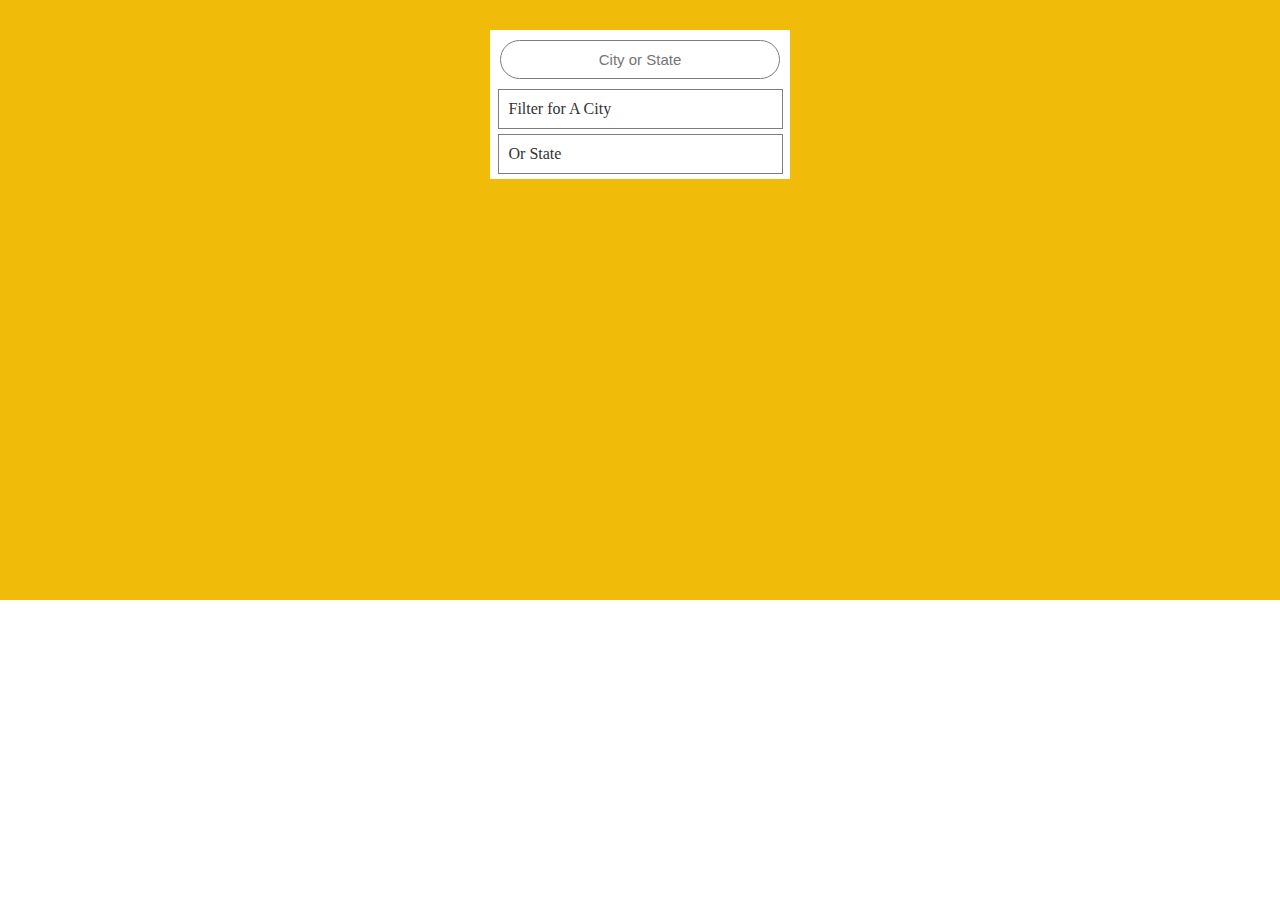
<file: Ajax-Ahead-type-or-Search/index.html>
<!DOCTYPE html>
<html lang="en">
<head>
  <meta charset="UTF-8">
  <meta http-equiv="X-UA-Compatible" content="IE=edge">
  <meta name="viewport" content="width=device-width, initial-scale=1.0">
  <link rel="stylesheet" href="styles.css">
  <title>Document</title>
</head>
<body>
  <div class="main">
    <div class="search-bar">
      <input type="text" class="search" placeholder="City or State">
      <div class="suggestions">
        <ul>
          <li class="search-option">Filter for A City</li>
          <li class="search-option">Or State</li>
        </ul>
      </div>
      
    </div>
  </div>
  <script src="script.js"></script>
</body>
</html>
</file>
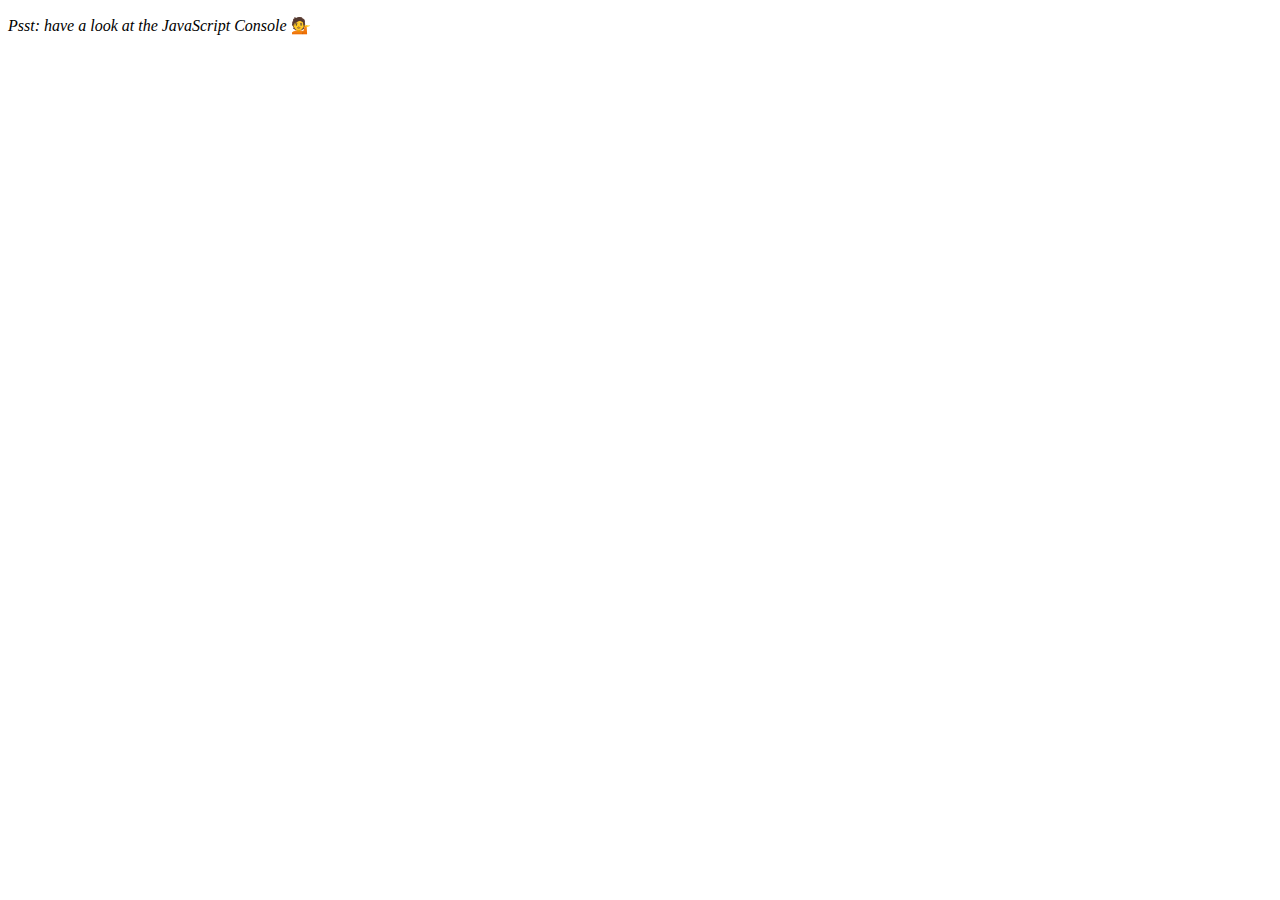
<file: Array-Cardio-1/index.html>
<!DOCTYPE html>
<html lang="en">
<head>
  <meta charset="UTF-8">
  <meta http-equiv="X-UA-Compatible" content="IE=edge">
  <meta name="viewport" content="width=device-width, initial-scale=1.0">
  <title>Document</title>
</head>
<body>
  <p><em>Psst: have a look at the JavaScript Console</em> 💁</p>
  <script src="script.js"></script>
</body>
</html>
</file>
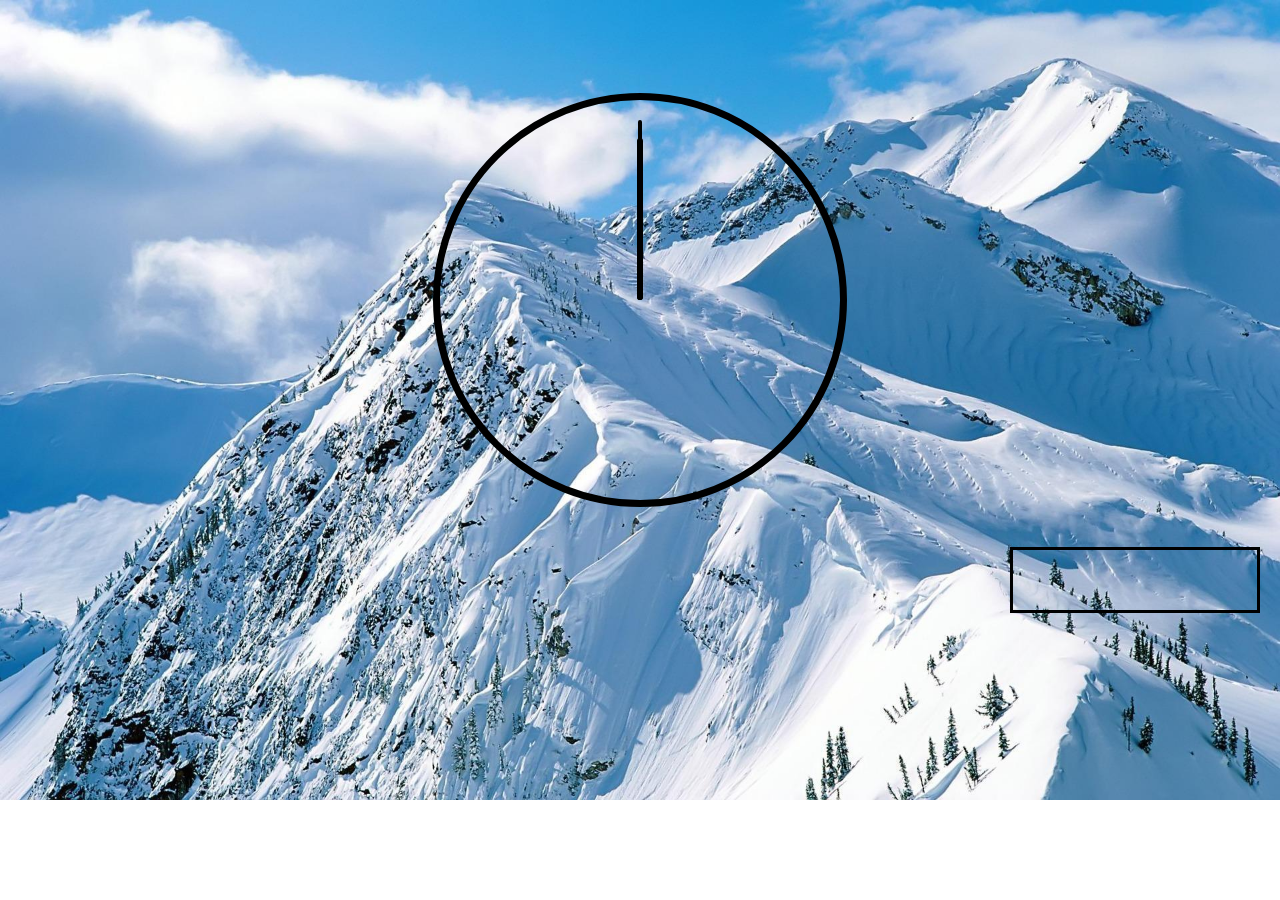
<file: Clock/index.html>
<!DOCTYPE html>
<html lang="en">
<head>
  <meta charset="UTF-8">
  <meta http-equiv="X-UA-Compatible" content="IE=edge">
  <meta name="viewport" content="width=device-width, initial-scale=1.0">
  <link rel="stylesheet" href="style.css">
  <title>Document</title>
</head>
<body>
  <div class="clock">
    <div class="clock-face">
      <div class="hand second-hand"></div>
      <div class="hand minute-hand"></div>
      <div class="hand hour-hand"></div>
    </div>
  </div>
  <div class="digital-version">
    <div class="second-clock">
  </div>
  </div>
  <script src="script.js"></script>
</body>
</html>
</file>
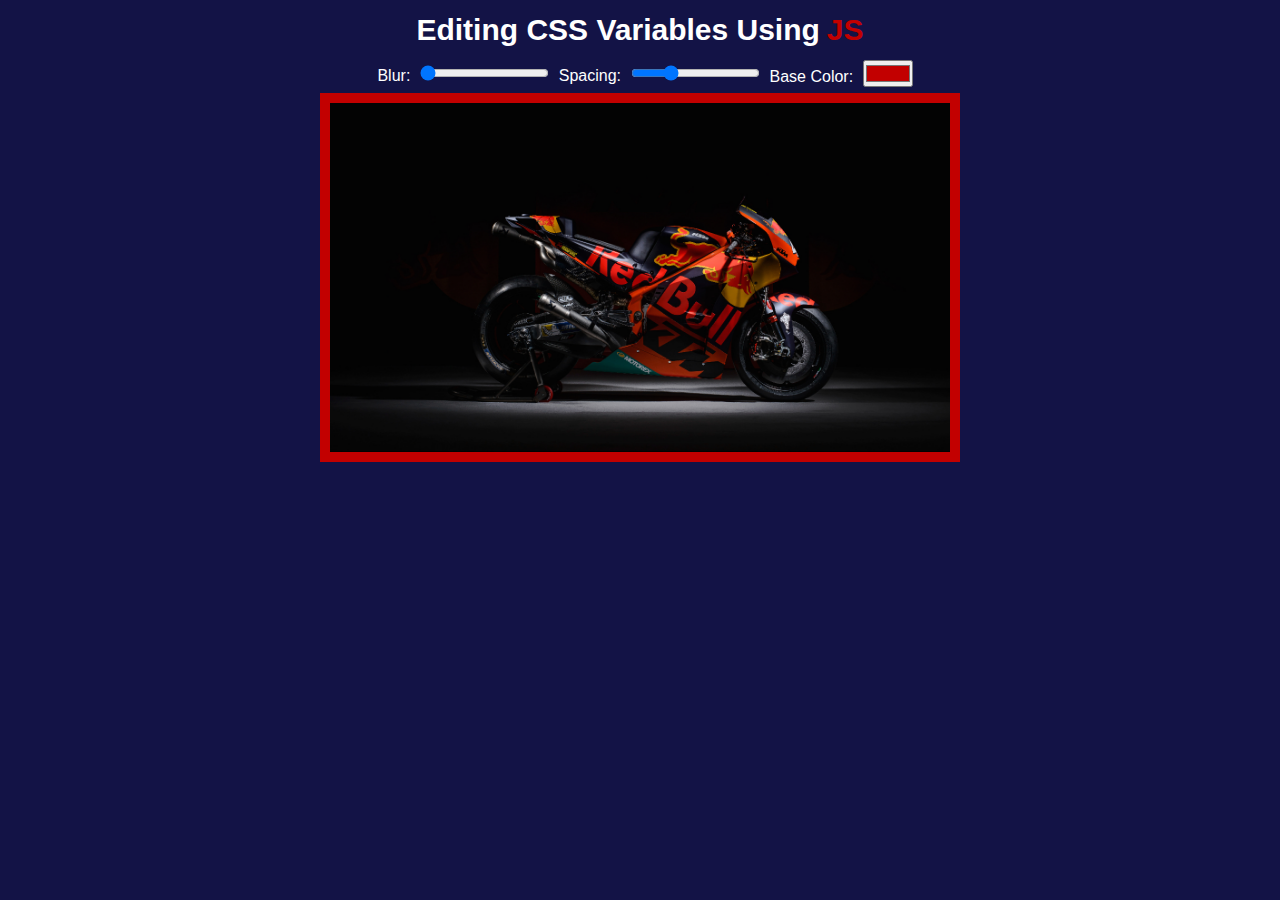
<file: CSS-Variables/index.html>
<!DOCTYPE html>
<html lang="en">
<head>
  <meta charset="UTF-8">
  <meta http-equiv="X-UA-Compatible" content="IE=edge">
  <meta name="viewport" content="width=device-width, initial-scale=1.0">
  <link rel="stylesheet" href="style.css">
  <title>Document</title>
</head>
<body>
  <div class="general">
    <div class="topic">
      Editing CSS Variables Using <hl>JS</hl>
    </div>
    <div class="inputs">
      <span> 
        <label for="blur">Blur:</label>
        <input type="range" name="blur" min="0" max="30" value="0" data-sizing="px">
      </span> 
      <span>
        <label for="spacing">Spacing:</label>
        <input type="range" name="spacing" min="0" max="35" value="10" data-sizing="px">
      </span>
      <span>
        <label for="base"> Base Color:</label>
        <input type="color" name="base" id="" value="#c20000">
      </span>
    </div>
    <div class="image-placeholder">
      <img src="Assets/wallpaperflare.com_wallpaper.jpg" alt="">
    </div>
  </div>
  <script src="script.js"></script>
</body>
</html>
</file>
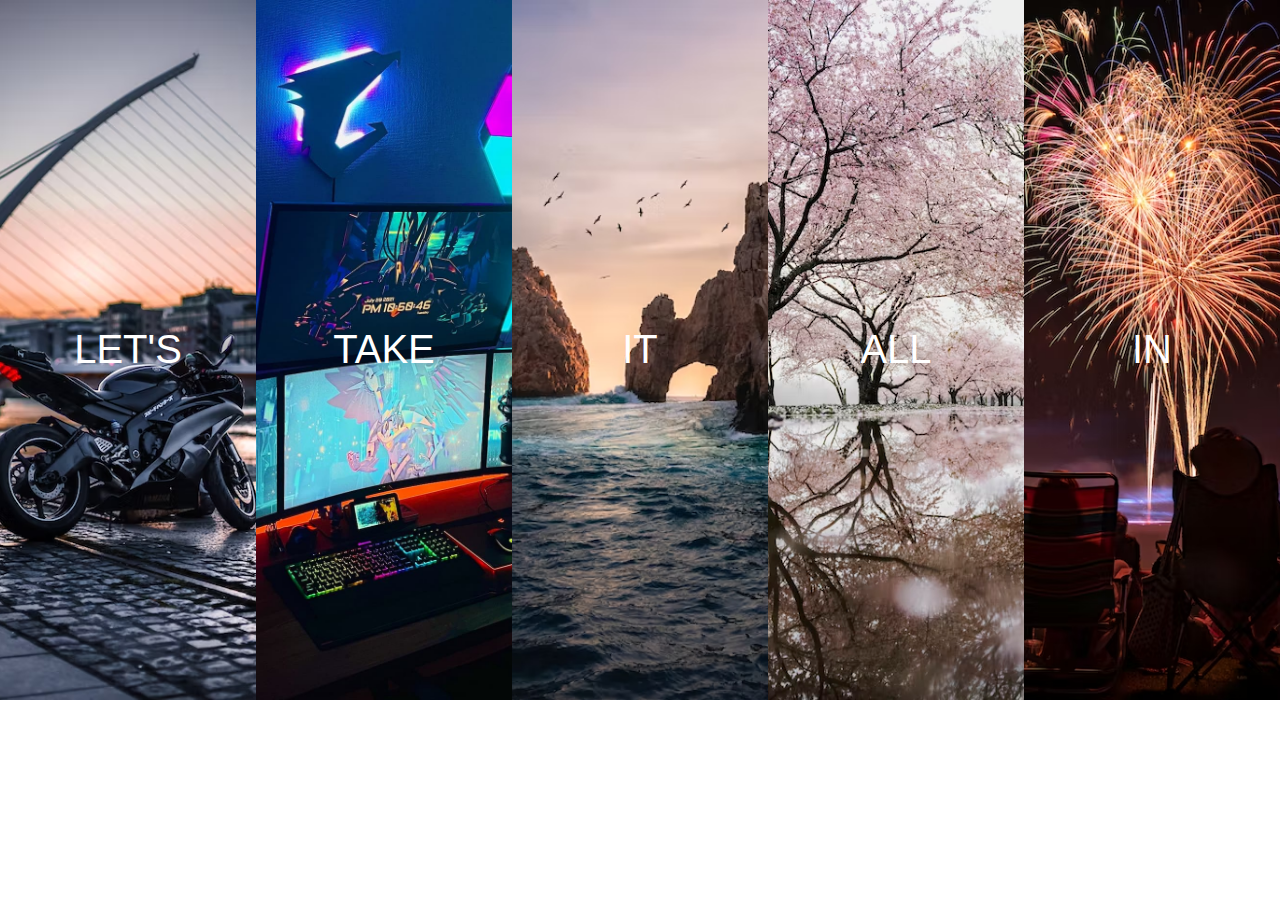
<file: Flex Panel Image Gallery/index.html>
<!DOCTYPE html>
<html lang="en">
<head>
  <meta charset="UTF-8">
  <meta http-equiv="X-UA-Compatible" content="IE=edge">
  <meta name="viewport" content="width=device-width, initial-scale=1.0">
  <link rel="stylesheet" href="style.css">
  <title>Document</title>
</head>
<body>
  <div class="main-panel">
    <div class="panel panel1">
      <p>HEY</P>
      <p>LET'S</p>
      <p>DANCE</p>
    </div>
    <div class="panel panel2">
      <p>GIVE</p>
      <P>TAKE</P>
      <p>RECEIVE</p>
    </div>
    <div class="panel panel3">
      <p>KEEP</p>
      <p>IT</p>
      <p>COOL</p>
    </div>
    <div class="panel panel4">
      <p>TRY</p>
      <p>ALL</p>
      <p>THINGS</p>
    </div>
    <div class="panel panel5">
      <p>BELIEVE</p>
      <p>IN</p>
      <p>YOURSELF</p>
    </div>
  </div>
  <script src="script.js"></script>
</body>
</html>
</file>
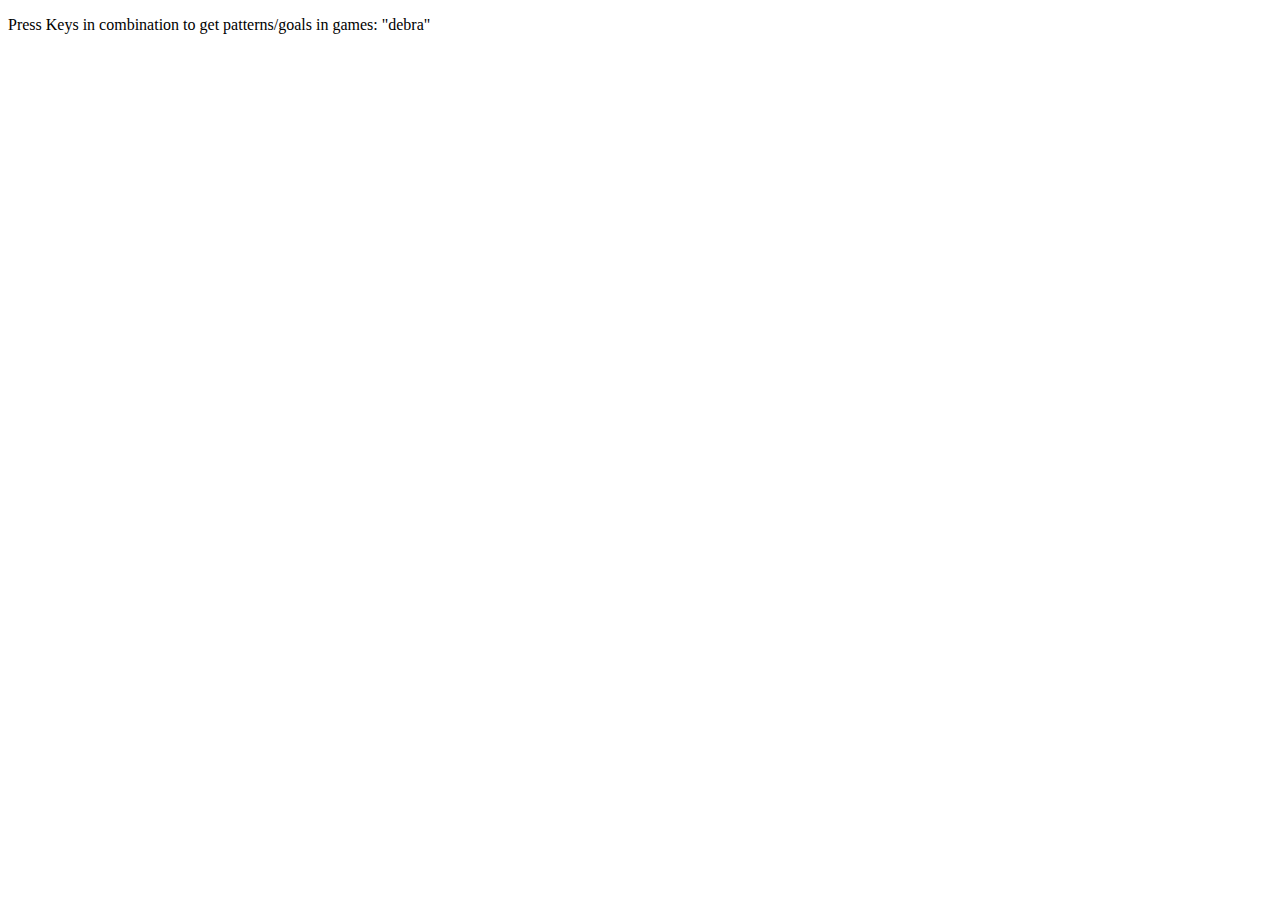
<file: Key-Sequence-Detection/index.html>
<!DOCTYPE html>
<html lang="en">
<head>
  <meta charset="UTF-8">
  <meta http-equiv="X-UA-Compatible" content="IE=edge">
  <meta name="viewport" content="width=device-width, initial-scale=1.0">
  <title>Konami Code</title>
</head>
<body>
  <p>Press Keys in combination to get patterns/goals in games: "debra"</p>
  <script type="text/javascript" src="https://www.cornify.com/js/cornify.js"></script>
  <script src="script.js"></script>
</body>
</html>
</file>
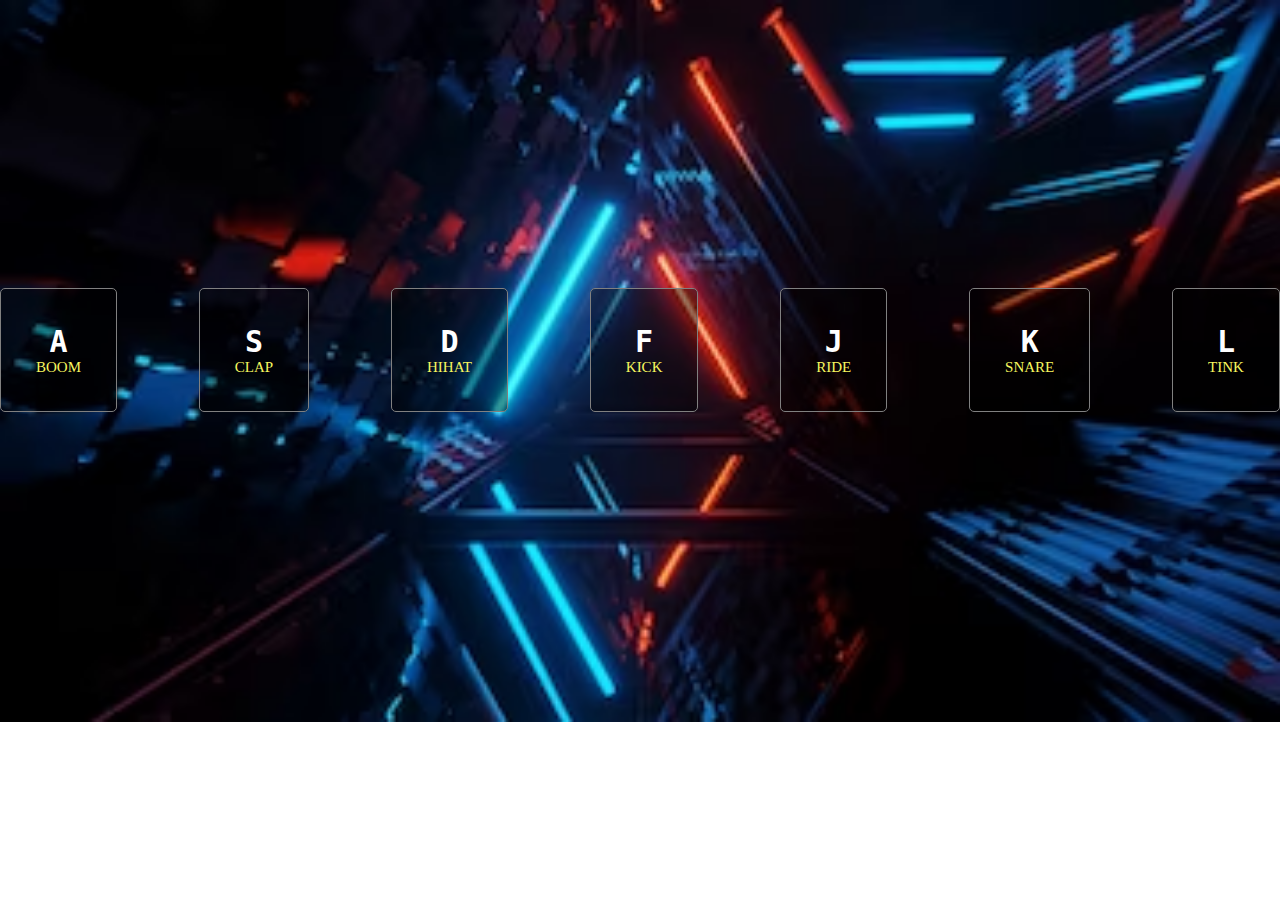
<file: Keyboard drum kit/index.html>
<!DOCTYPE html>
<html>
  <head>
    <meta charset="UTF-8">
    <meta http-equiv="X-UA-Compatible" content="ie=edge">
    <meta name="viewport" content="width=device-width, initial-scale=1.0">
    <link rel="stylesheet" href="styles.css">
  </head>
  <body>
    <div class="beats">
      <div class="key" data-key="65">
        <kbd>A</kbd>
        <span>BOOM</span>
      </div>
      <div class="key" data-key="83">
        <kbd>S</kbd>
        <span>CLAP</span>
      </div>
      <div class="key" data-key="68">
        <kbd>D</kbd>
        <span>HIHAT</span>
      </div>
      <div class="key" data-key="70">
        <kbd>F</kbd>
        <span>KICK</span>
      </div>
      <div class="key" data-key="74">
        <kbd>J</kbd>
        <span>RIDE</span>
      </div>
      <div class="key" data-key="75">
        <kbd>K</kbd>
        <span>SNARE</span>
      </div>
      <div class="key" data-key="76">
        <kbd>L</kbd>
        <span>TINK</span>
      </div>
    </div>

    <audio data-key="65" src="Assets/Sounds/boom.wav"></audio>
    <audio data-key="83" src="Assets/Sounds/clap.wav"></audio>
    <audio data-key="68" src="Assets/Sounds/hihat.wav"></audio>
    <audio data-key="70" src="Assets/Sounds/kick.wav"></audio>
    <audio data-key="74" src="Assets/Sounds/ride.wav"></audio>
    <audio data-key="75" src="Assets/Sounds/snare.wav"></audio>
    <audio data-key="76" src="Assets/Sounds/tink.wav"></audio>

    <script src="script.js"></script>
  </body>
</html>
</file>
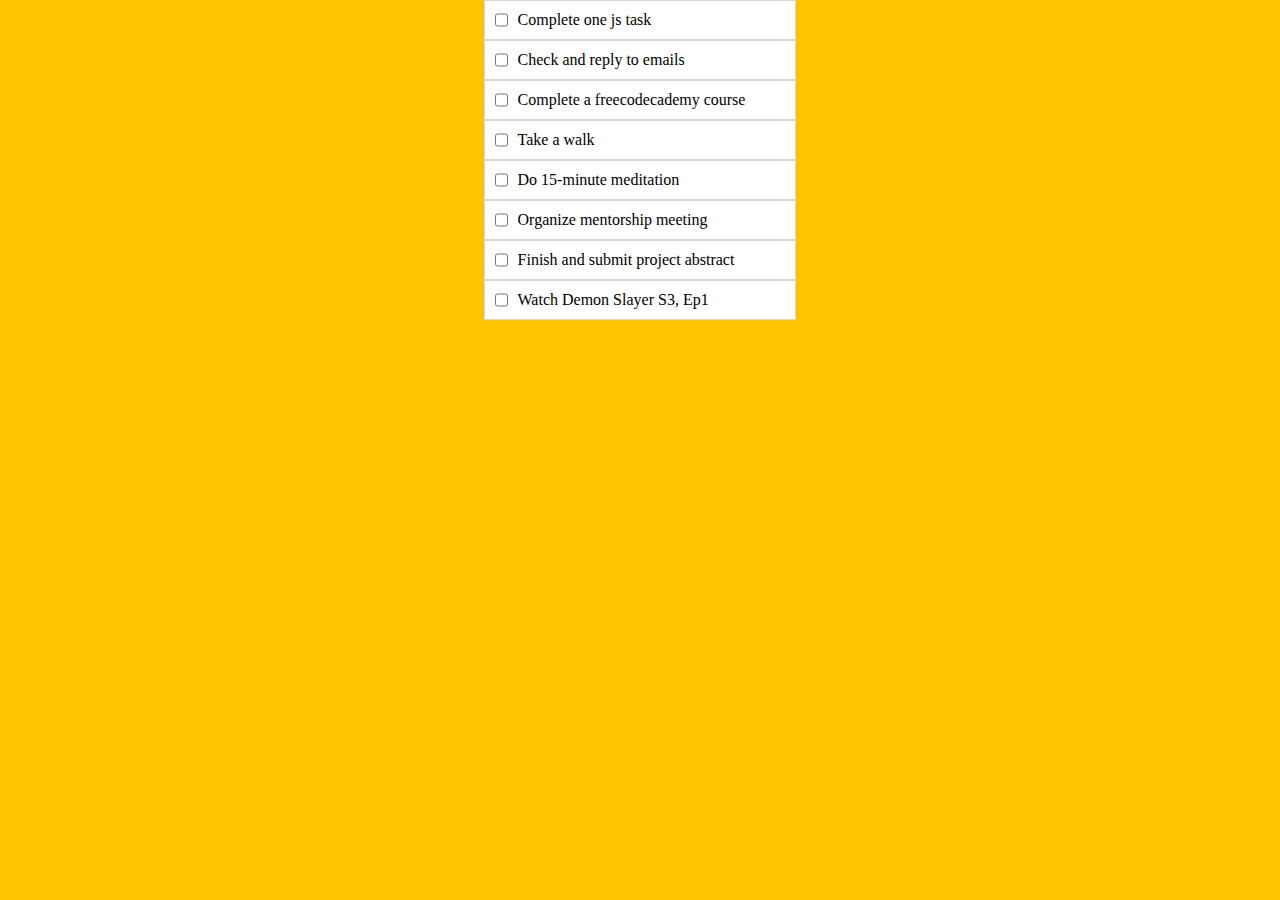
<file: Shift-Check-Multiple/index.html>
<!DOCTYPE html>
<html lang="en">
<head>
  <meta charset="UTF-8">
  <meta http-equiv="X-UA-Compatible" content="IE=edge">
  <meta name="viewport" content="width=device-width, initial-scale=1.0">
  <link rel="stylesheet" href="style.css">
  <title>Document</title>
</head>
<body>
  <div class="box">
    <div class="todo-item">
      <input type="checkbox" class="task task1">
      <p>Complete one js task</p>
    </div>
    <div class="todo-item">
      <input type="checkbox" class="task task2">
      <p>Check and reply to emails</p>
    </div>
    <div class="todo-item">
      <input type="checkbox" class="task task3">
      <p>Complete a freecodecademy course</p>
    </div>
    <div class="todo-item">
      <input type="checkbox" class="task task4">
      <p>Take a walk</p>
    </div>
    <div class="todo-item">
      <input type="checkbox" class="task task5">
      <p>Do 15-minute meditation </p>
    </div>
    <div class="todo-item">
      <input type="checkbox" class="task task6">
      <p>Organize mentorship meeting</p>
    </div>
    <div class="todo-item">
      <input type="checkbox" class="task task7">
      <p>Finish and submit project abstract</p>
    </div>
    <div class="todo-item">
      <input type="checkbox" class="task task8">
      <p>Watch Demon Slayer S3, Ep1</p>
    </div>
  </div>

  <script src="script.js"></script>
</body>
</html>
</file>
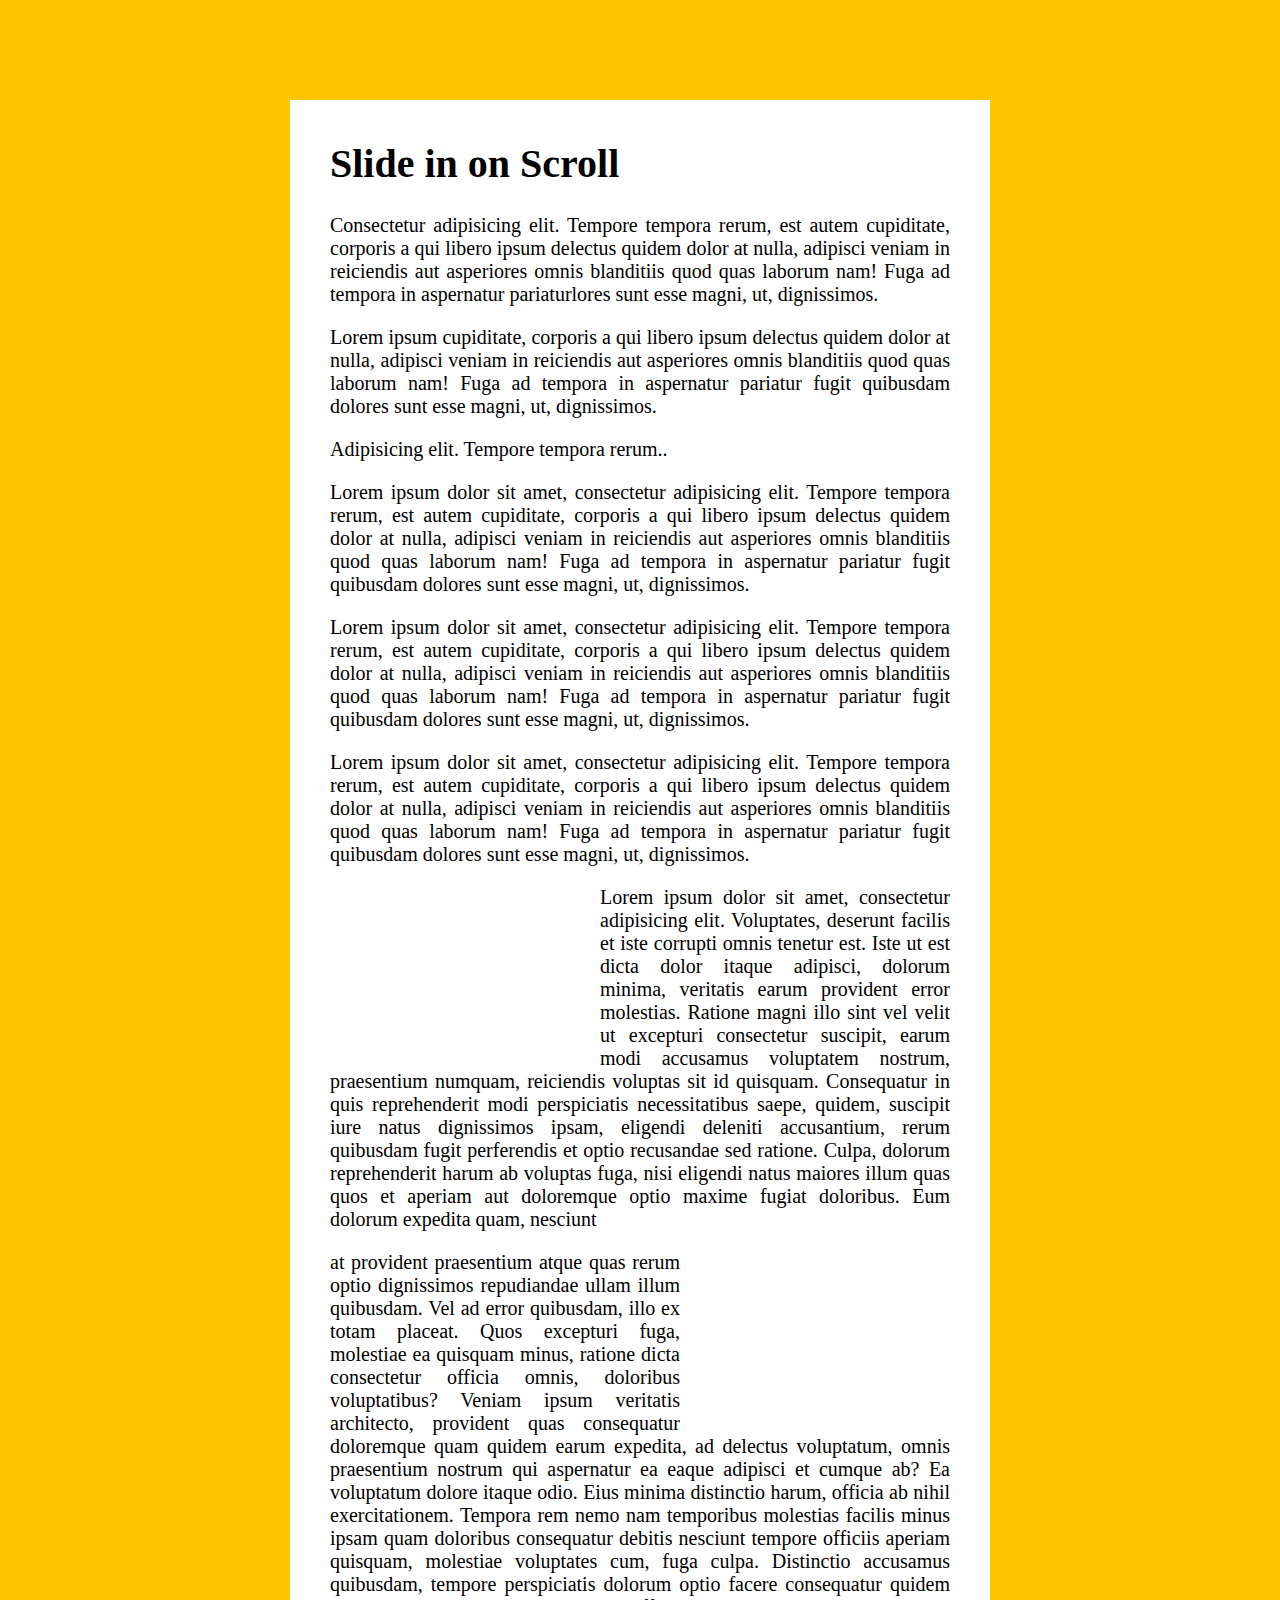
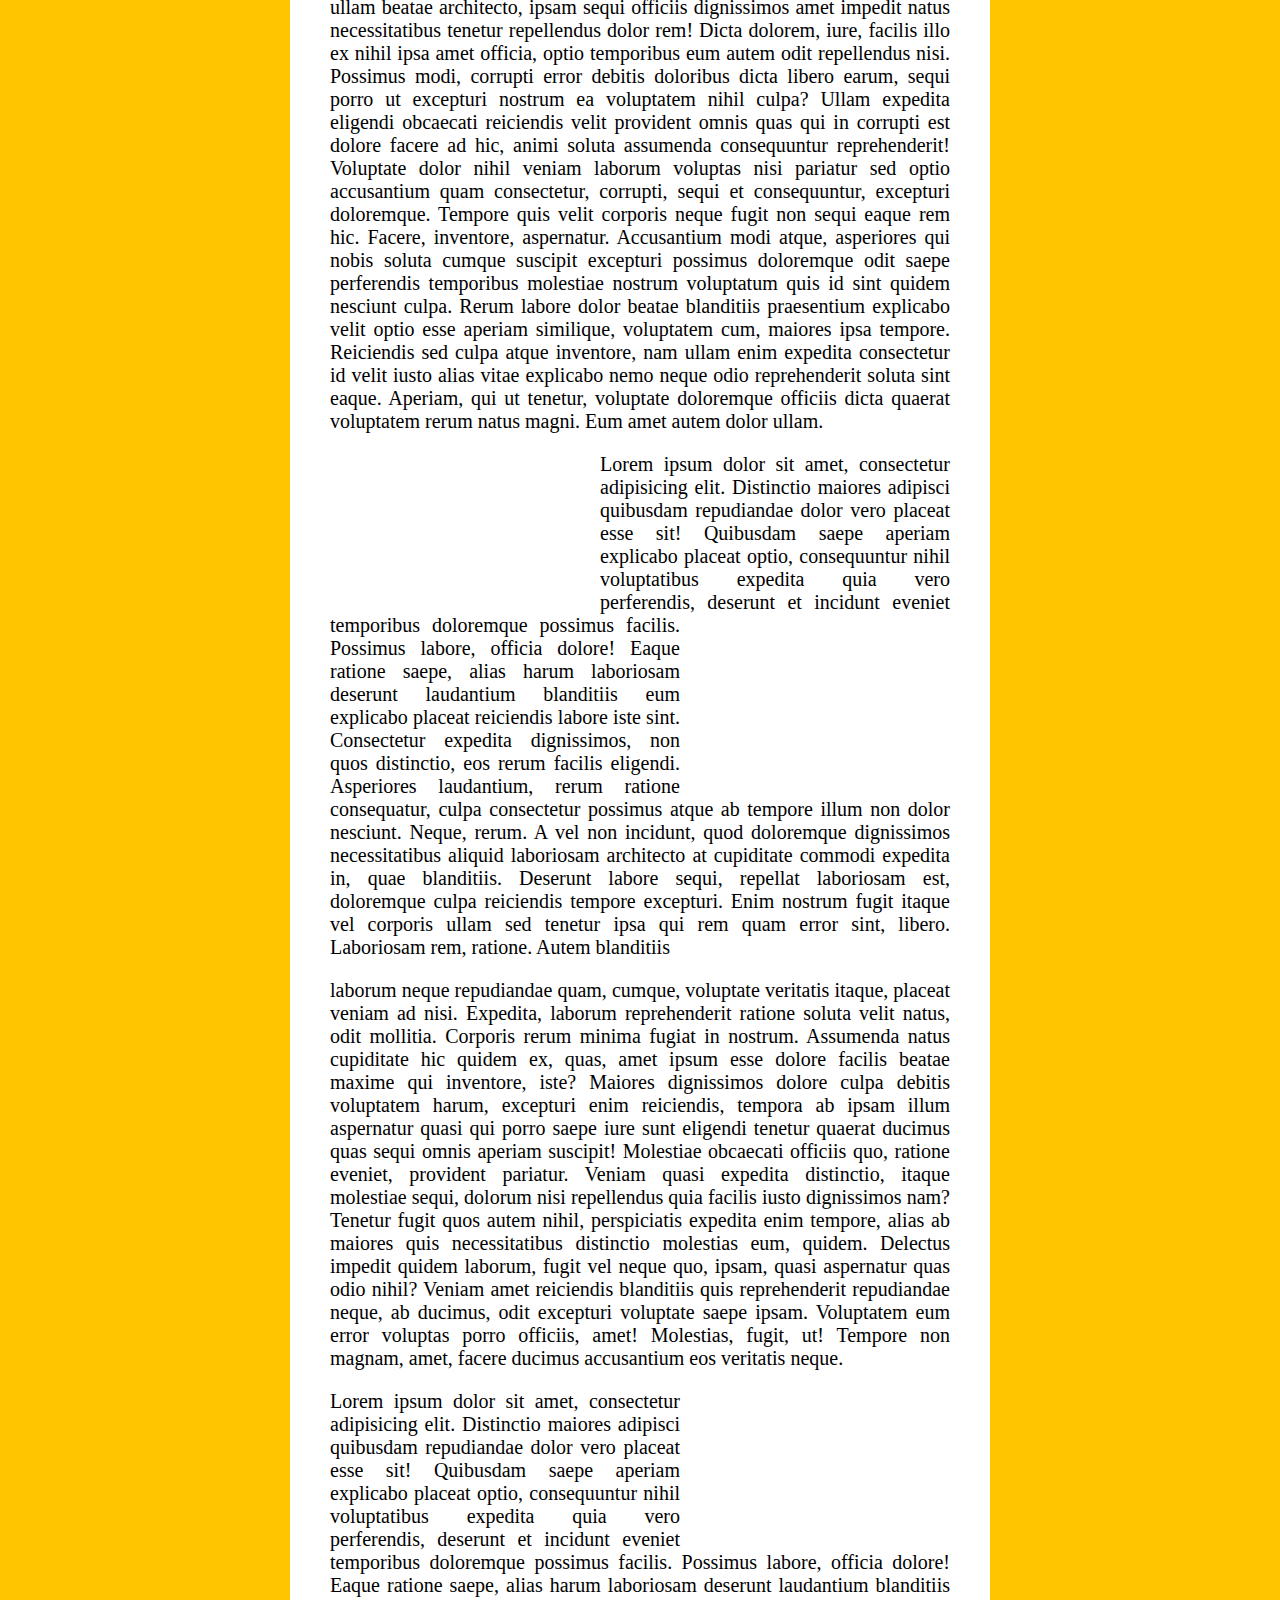
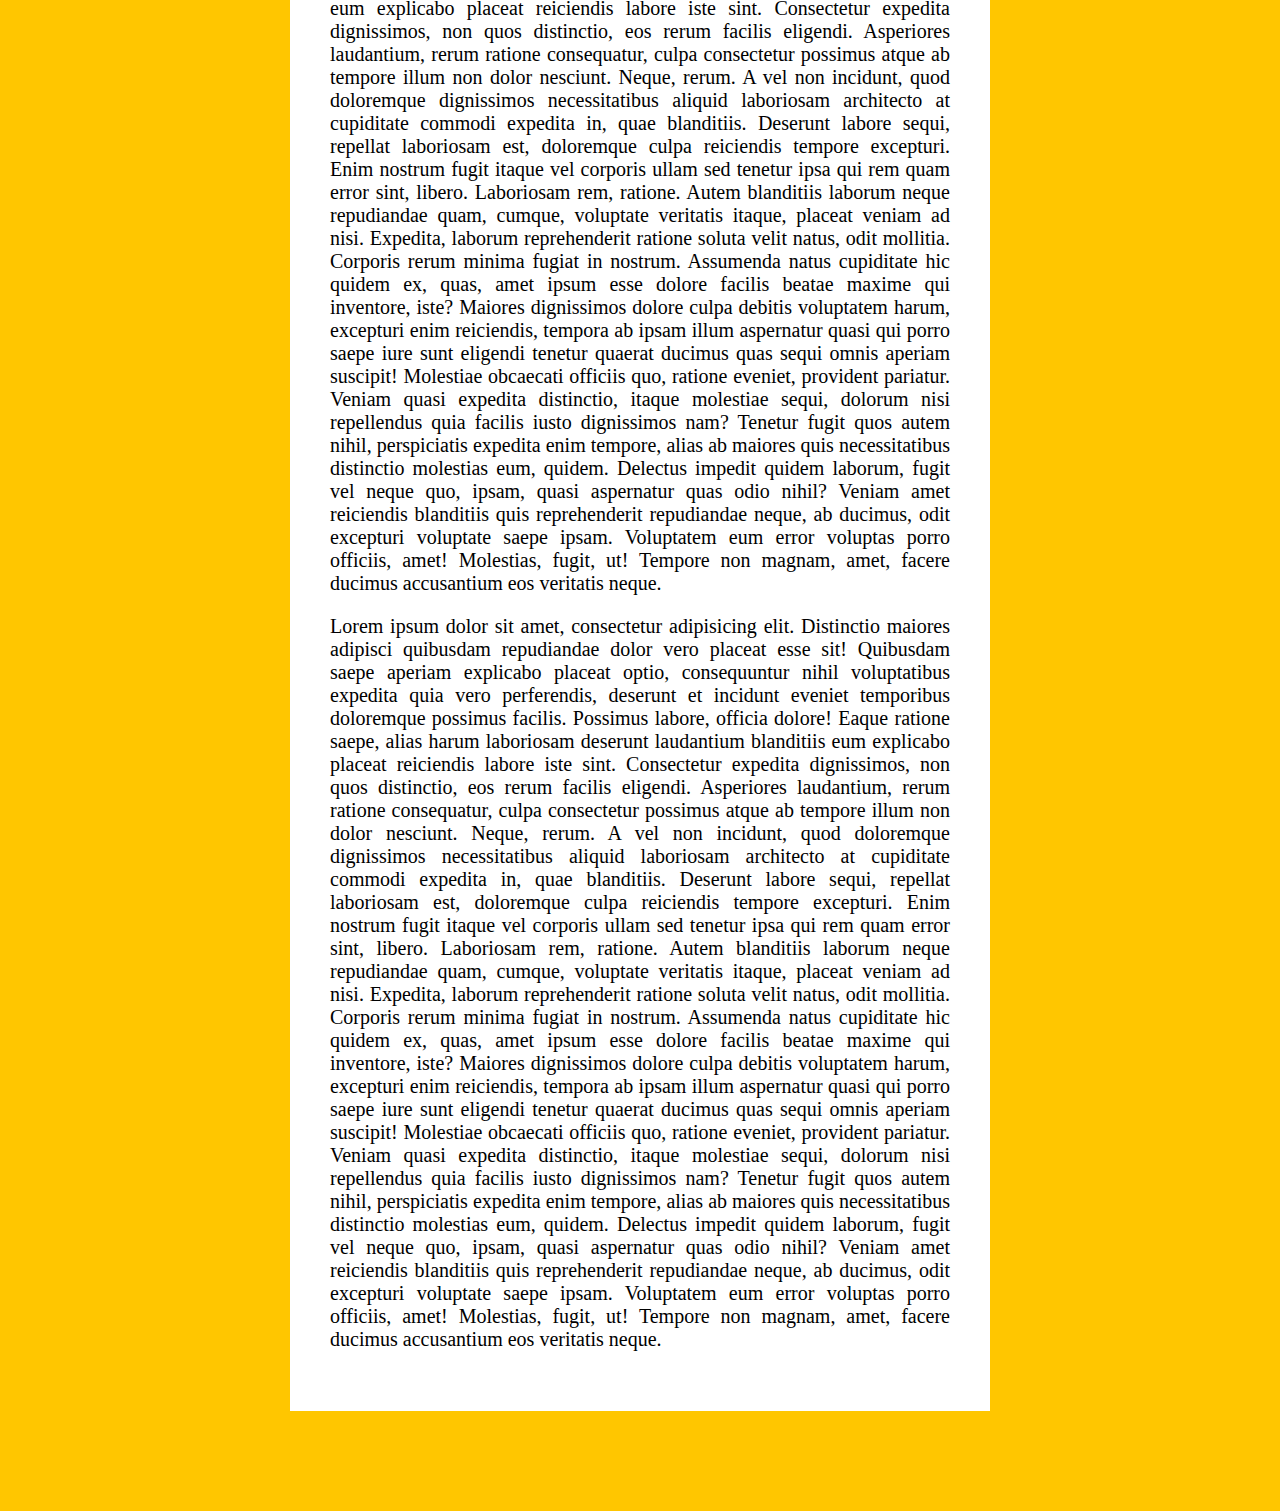
<file: Slide-In-On-Scroll/index.html>
<!DOCTYPE html>
<html lang="en">
<head>
  <meta charset="UTF-8">
  <meta http-equiv="X-UA-Compatible" content="IE=edge">
  <meta name="viewport" content="width=device-width, initial-scale=1.0">
  <link rel="stylesheet" href="style.css">
  <title>Document</title>
</head>
<body>
  <div class="site-wrap">

    <h1>Slide in on Scroll</h1>

    <p>Consectetur adipisicing elit. Tempore tempora rerum, est autem cupiditate, corporis a qui libero ipsum delectus quidem dolor at nulla, adipisci veniam in reiciendis aut asperiores omnis blanditiis quod quas laborum nam! Fuga ad tempora in aspernatur pariaturlores sunt esse magni, ut, dignissimos.</p>
    <p>Lorem ipsum cupiditate, corporis a qui libero ipsum delectus quidem dolor at nulla, adipisci veniam in reiciendis aut asperiores omnis blanditiis quod quas laborum nam! Fuga ad tempora in aspernatur pariatur fugit quibusdam dolores sunt esse magni, ut, dignissimos.</p>
    <p>Adipisicing elit. Tempore tempora rerum..</p>
    <p>Lorem ipsum dolor sit amet, consectetur adipisicing elit. Tempore tempora rerum, est autem cupiditate, corporis a qui libero ipsum delectus quidem dolor at nulla, adipisci veniam in reiciendis aut asperiores omnis blanditiis quod quas laborum nam! Fuga ad tempora in aspernatur pariatur fugit quibusdam dolores sunt esse magni, ut, dignissimos.</p>
    <p>Lorem ipsum dolor sit amet, consectetur adipisicing elit. Tempore tempora rerum, est autem cupiditate, corporis a qui libero ipsum delectus quidem dolor at nulla, adipisci veniam in reiciendis aut asperiores omnis blanditiis quod quas laborum nam! Fuga ad tempora in aspernatur pariatur fugit quibusdam dolores sunt esse magni, ut, dignissimos.</p>
    <p>Lorem ipsum dolor sit amet, consectetur adipisicing elit. Tempore tempora rerum, est autem cupiditate, corporis a qui libero ipsum delectus quidem dolor at nulla, adipisci veniam in reiciendis aut asperiores omnis blanditiis quod quas laborum nam! Fuga ad tempora in aspernatur pariatur fugit quibusdam dolores sunt esse magni, ut, dignissimos.</p>

    <img src="Assets/bmw-m-1000-rr-race-bikes-2021-5k-4961x3307-2744.jpg" class="align-left slide-in">

    <p>Lorem ipsum dolor sit amet, consectetur adipisicing elit. Voluptates, deserunt facilis et iste corrupti omnis tenetur est. Iste ut est dicta dolor itaque adipisci, dolorum minima, veritatis earum provident error molestias. Ratione magni illo sint vel velit ut excepturi consectetur suscipit, earum modi accusamus voluptatem nostrum, praesentium numquam, reiciendis voluptas sit id quisquam. Consequatur in quis reprehenderit modi perspiciatis necessitatibus saepe, quidem, suscipit iure natus dignissimos ipsam, eligendi deleniti accusantium, rerum quibusdam fugit perferendis et optio recusandae sed ratione. Culpa, dolorum reprehenderit harum ab voluptas fuga, nisi eligendi natus maiores illum quas quos et aperiam aut doloremque optio maxime fugiat doloribus. Eum dolorum expedita quam, nesciunt</p>

    <img src="Assets/bmw-m-1000-rr-race-bikes-black-background-2021-5k-4961x3307-2743.jpg" class="align-right slide-in">

    <p> at provident praesentium atque quas rerum optio dignissimos repudiandae ullam illum quibusdam. Vel ad error quibusdam, illo ex totam placeat. Quos excepturi fuga, molestiae ea quisquam minus, ratione dicta consectetur officia omnis, doloribus voluptatibus? Veniam ipsum veritatis architecto, provident quas consequatur doloremque quam quidem earum expedita, ad delectus voluptatum, omnis praesentium nostrum qui aspernatur ea eaque adipisci et cumque ab? Ea voluptatum dolore itaque odio. Eius minima distinctio harum, officia ab nihil exercitationem. Tempora rem nemo nam temporibus molestias facilis minus ipsam quam doloribus consequatur debitis nesciunt tempore officiis aperiam quisquam, molestiae voluptates cum, fuga culpa. Distinctio accusamus quibusdam, tempore perspiciatis dolorum optio facere consequatur quidem ullam beatae architecto, ipsam sequi officiis dignissimos amet impedit natus necessitatibus tenetur repellendus dolor rem! Dicta dolorem, iure, facilis illo ex nihil ipsa amet officia, optio temporibus eum autem odit repellendus nisi. Possimus modi, corrupti error debitis doloribus dicta libero earum, sequi porro ut excepturi nostrum ea voluptatem nihil culpa? Ullam expedita eligendi obcaecati reiciendis velit provident omnis quas qui in corrupti est dolore facere ad hic, animi soluta assumenda consequuntur reprehenderit! Voluptate dolor nihil veniam laborum voluptas nisi pariatur sed optio accusantium quam consectetur, corrupti, sequi et consequuntur, excepturi doloremque. Tempore quis velit corporis neque fugit non sequi eaque rem hic. Facere, inventore, aspernatur. Accusantium modi atque, asperiores qui nobis soluta cumque suscipit excepturi possimus doloremque odit saepe perferendis temporibus molestiae nostrum voluptatum quis id sint quidem nesciunt culpa. Rerum labore dolor beatae blanditiis praesentium explicabo velit optio esse aperiam similique, voluptatem cum, maiores ipsa tempore. Reiciendis sed culpa atque inventore, nam ullam enim expedita consectetur id velit iusto alias vitae explicabo nemo neque odio reprehenderit soluta sint eaque. Aperiam, qui ut tenetur, voluptate doloremque officiis dicta quaerat voluptatem rerum natus magni. Eum amet autem dolor ullam.</p>

    <img src="Assets/wallpaperflare.com_wallpaper (3).jpg" class="align-left slide-in">

    <p>Lorem ipsum dolor sit amet, consectetur adipisicing elit. Distinctio maiores adipisci quibusdam repudiandae dolor vero placeat esse sit! Quibusdam saepe aperiam explicabo placeat optio, consequuntur nihil voluptatibus expedita quia vero perferendis, deserunt et incidunt eveniet <img src="Assets/bmw-m-1000-rr-race-bikes-2021-5k-4961x3307-2744.jpg" class="align-right slide-in"> temporibus doloremque possimus facilis. Possimus labore, officia dolore! Eaque ratione saepe, alias harum laboriosam deserunt laudantium blanditiis eum explicabo placeat reiciendis labore iste sint. Consectetur expedita dignissimos, non quos distinctio, eos rerum facilis eligendi. Asperiores laudantium, rerum ratione consequatur, culpa consectetur possimus atque ab tempore illum non dolor nesciunt. Neque, rerum. A vel non incidunt, quod doloremque dignissimos necessitatibus aliquid laboriosam architecto at cupiditate commodi expedita in, quae blanditiis. Deserunt labore sequi, repellat laboriosam est, doloremque culpa reiciendis tempore excepturi. Enim nostrum fugit itaque vel corporis ullam sed tenetur ipsa qui rem quam error sint, libero. Laboriosam rem, ratione. Autem blanditiis</p>


    <p>laborum neque repudiandae quam, cumque, voluptate veritatis itaque, placeat veniam ad nisi. Expedita, laborum reprehenderit ratione soluta velit natus, odit mollitia. Corporis rerum minima fugiat in nostrum. Assumenda natus cupiditate hic quidem ex, quas, amet ipsum esse dolore facilis beatae maxime qui inventore, iste? Maiores dignissimos dolore culpa debitis voluptatem harum, excepturi enim reiciendis, tempora ab ipsam illum aspernatur quasi qui porro saepe iure sunt eligendi tenetur quaerat ducimus quas sequi omnis aperiam suscipit! Molestiae obcaecati officiis quo, ratione eveniet, provident pariatur. Veniam quasi expedita distinctio, itaque molestiae sequi, dolorum nisi repellendus quia facilis iusto dignissimos nam? Tenetur fugit quos autem nihil, perspiciatis expedita enim tempore, alias ab maiores quis necessitatibus distinctio molestias eum, quidem. Delectus impedit quidem laborum, fugit vel neque quo, ipsam, quasi aspernatur quas odio nihil? Veniam amet reiciendis blanditiis quis reprehenderit repudiandae neque, ab ducimus, odit excepturi voluptate saepe ipsam. Voluptatem eum error voluptas porro officiis, amet! Molestias, fugit, ut! Tempore non magnam, amet, facere ducimus accusantium eos veritatis neque.</p>

    <img src="Assets/wallpaperflare.com_wallpaper (4).jpg" class="align-right slide-in">

    <p>Lorem ipsum dolor sit amet, consectetur adipisicing elit. Distinctio maiores adipisci quibusdam repudiandae dolor vero placeat esse sit! Quibusdam saepe aperiam explicabo placeat optio, consequuntur nihil voluptatibus expedita quia vero perferendis, deserunt et incidunt eveniet temporibus doloremque possimus facilis. Possimus labore, officia dolore! Eaque ratione saepe, alias harum laboriosam deserunt laudantium blanditiis eum explicabo placeat reiciendis labore iste sint. Consectetur expedita dignissimos, non quos distinctio, eos rerum facilis eligendi. Asperiores laudantium, rerum ratione consequatur, culpa consectetur possimus atque ab tempore illum non dolor nesciunt. Neque, rerum. A vel non incidunt, quod doloremque dignissimos necessitatibus aliquid laboriosam architecto at cupiditate commodi expedita in, quae blanditiis. Deserunt labore sequi, repellat laboriosam est, doloremque culpa reiciendis tempore excepturi. Enim nostrum fugit itaque vel corporis ullam sed tenetur ipsa qui rem quam error sint, libero. Laboriosam rem, ratione. Autem blanditiis laborum neque repudiandae quam, cumque, voluptate veritatis itaque, placeat veniam ad nisi. Expedita, laborum reprehenderit ratione soluta velit natus, odit mollitia. Corporis rerum minima fugiat in nostrum. Assumenda natus cupiditate hic quidem ex, quas, amet ipsum esse dolore facilis beatae maxime qui inventore, iste? Maiores dignissimos dolore culpa debitis voluptatem harum, excepturi enim reiciendis, tempora ab ipsam illum aspernatur quasi qui porro saepe iure sunt eligendi tenetur quaerat ducimus quas sequi omnis aperiam suscipit! Molestiae obcaecati officiis quo, ratione eveniet, provident pariatur. Veniam quasi expedita distinctio, itaque molestiae sequi, dolorum nisi repellendus quia facilis iusto dignissimos nam? Tenetur fugit quos autem nihil, perspiciatis expedita enim tempore, alias ab maiores quis necessitatibus distinctio molestias eum, quidem. Delectus impedit quidem laborum, fugit vel neque quo, ipsam, quasi aspernatur quas odio nihil? Veniam amet reiciendis blanditiis quis reprehenderit repudiandae neque, ab ducimus, odit excepturi voluptate saepe ipsam. Voluptatem eum error voluptas porro officiis, amet! Molestias, fugit, ut! Tempore non magnam, amet, facere ducimus accusantium eos veritatis neque.</p>
    <p>Lorem ipsum dolor sit amet, consectetur adipisicing elit. Distinctio maiores adipisci quibusdam repudiandae dolor vero placeat esse sit! Quibusdam saepe aperiam explicabo placeat optio, consequuntur nihil voluptatibus expedita quia vero perferendis, deserunt et incidunt eveniet temporibus doloremque possimus facilis. Possimus labore, officia dolore! Eaque ratione saepe, alias harum laboriosam deserunt laudantium blanditiis eum explicabo placeat reiciendis labore iste sint. Consectetur expedita dignissimos, non quos distinctio, eos rerum facilis eligendi. Asperiores laudantium, rerum ratione consequatur, culpa consectetur possimus atque ab tempore illum non dolor nesciunt. Neque, rerum. A vel non incidunt, quod doloremque dignissimos necessitatibus aliquid laboriosam architecto at cupiditate commodi expedita in, quae blanditiis. Deserunt labore sequi, repellat laboriosam est, doloremque culpa reiciendis tempore excepturi. Enim nostrum fugit itaque vel corporis ullam sed tenetur ipsa qui rem quam error sint, libero. Laboriosam rem, ratione. Autem blanditiis laborum neque repudiandae quam, cumque, voluptate veritatis itaque, placeat veniam ad nisi. Expedita, laborum reprehenderit ratione soluta velit natus, odit mollitia. Corporis rerum minima fugiat in nostrum. Assumenda natus cupiditate hic quidem ex, quas, amet ipsum esse dolore facilis beatae maxime qui inventore, iste? Maiores dignissimos dolore culpa debitis voluptatem harum, excepturi enim reiciendis, tempora ab ipsam illum aspernatur quasi qui porro saepe iure sunt eligendi tenetur quaerat ducimus quas sequi omnis aperiam suscipit! Molestiae obcaecati officiis quo, ratione eveniet, provident pariatur. Veniam quasi expedita distinctio, itaque molestiae sequi, dolorum nisi repellendus quia facilis iusto dignissimos nam? Tenetur fugit quos autem nihil, perspiciatis expedita enim tempore, alias ab maiores quis necessitatibus distinctio molestias eum, quidem. Delectus impedit quidem laborum, fugit vel neque quo, ipsam, quasi aspernatur quas odio nihil? Veniam amet reiciendis blanditiis quis reprehenderit repudiandae neque, ab ducimus, odit excepturi voluptate saepe ipsam. Voluptatem eum error voluptas porro officiis, amet! Molestias, fugit, ut! Tempore non magnam, amet, facere ducimus accusantium eos veritatis neque.</p>

  </div>

  <script src="script.js"></script>
</body>
</html>
</file>
<file: Ajax-Ahead-type-or-Search/styles.css>
:root {
  --base-colour: #f1bb09;
  --text-colour: #333333;
  --border-colour: #7e7c7c;
}

* {
  margin: 0;
  padding: 0;
  box-sizing: border-box;
  text-decoration: none;
  list-style: none;
}

.main {
  height: 600px;
  width: 100%;
  display: flex;
  justify-content: center;
  padding-top: 30px;
  background-color: var(--base-colour);
}

.search-bar {
  display: flex;
  flex-direction: column;
  align-items: center;
  background-color: white;
  height: fit-content;
}

.search-bar input {
  padding: 10px;
  outline: none;
  text-align: center;
  margin: 10px;
  border-radius: 20px;
  border: 1px solid;
  border-color: var(--border-colour);
  width: 280px;
  font-size: 15px;
}

.suggestions {
  width: 100%;
  display: flex;
  justify-content: center;
}

ul {
  width: 95%;
}

.suggestions ul li {
  color: var(--text-colour);
  border: 1px solid;
  border-color: var(--border-colour);
  padding: 10px;
  margin-bottom: 5px;
  display: flex;
  justify-content: space-between;
}

.hl{
  background-color: var(--base-colour);
  text-transform: capitalize;
}
</file>
<file: Clock/style.css>
* {
  box-sizing: border-box;
  font-family: Arial, Helvetica, sans-serif;
  margin: 0;
  padding: 0;
  /*transition: all 0.01s;*/
}

body {
  background-image: url('Assets/Images/gy3SPr4.jpg');
  background-size: cover;
  background-repeat: no-repeat;
  height: 600px; 
}

.clock {
  height: 100%;
  display: flex;
  align-items: center;
  justify-content: center;
}

.clock-face {
  position: relative;
  border: 7px solid black;
  padding: 200px;
  border-radius: 50%;
  display: flex;
  align-items: center;
  color: rgb(31, 21, 21);
  justify-content: flex-end;
}


.hand {
  position: absolute;
  border: 3px solid black;
  border-radius: 4px;
  transform-origin: 100%;
  transform: rotate(90deg);
  transition: 0.01s ease;
  /*width: 50%;*/
}

.second-hand {
  width: 45%;
  border: 2px solid black;
  /*transition: 0.05s cubic-bezier(0, 2.35, 0.72, 1.44);*/
}

.minute-hand{
  width: 40.5%;
  background-color: rgb(31, 21, 21);
}

.hour-hand {
  width: 30%;
  background-color: rgb(31, 21, 21);
}

.digital-version {
  display: flex;
  justify-content: flex-end;
  align-items: center;
  position: relative;
}

.second-clock {
  border: 3px solid black;
  margin-bottom: 40px;
  margin-right: 20px;
  width: 250px;
  padding: 30px;
  color: black;
  position: absolute;
}
</file>
<file: CSS-Variables/style.css>
:root {
  --base:#c20000;
  --blur: 0px;
  --spacing: 10px;
}

* {
  margin: 0;
  padding: 0;
  box-sizing: border-box;
  text-decoration: none;
  font-family: Arial, Helvetica, sans-serif;
}

body {
  background-color: rgb(19, 19, 70);
}

.general {
  width: 100%;
  display: flex;
  flex-direction: column;
  justify-content: center;
  line-height: 2.0;
  align-items: center;
}

.topic {
  color: white;
  font-weight: bold;
  display: flex;
  justify-content: center;
  font-size: 30px;
}

.topic hl {
  color: var(--base);
  margin-left: 7px;
}

.inputs {
  display: flex;
  justify-content: center;
}

.inputs span label {
  color: white;
  margin-left: 10px;
  margin-right: 5px;
}

.image-placeholder {
  width: 50%;
  display: flex;
  justify-content: center;
  align-items: center;
  background-color: var(--base);
  filter: blur(var(--blur));
  padding: var(--spacing);
}

.image-placeholder img{
  width: 100%;
  background-size: cover;
}
</file>
<file: Flex Panel Image Gallery/style.css>
* {
  box-sizing: border-box;
  margin: 0;
  padding: 0;
  text-decoration: none;
  font-family: Arial, Helvetica, sans-serif;
  transition: all 0.3s cubic-bezier(0, 1.61, 0.79, 1.74),
              font-size 0.3s cubic-bezier(0, 1.61, 0.79, 1.74);
}

.main-panel {
  display: flex;
  height: 700px;
}

.main-panel .panel {
  flex: 1;
  display: flex;
  justify-content: center;
  align-items: center;
  background-size: cover;
  flex-direction: column;
  background-position: center;
  overflow: hidden;
  transition: 
      flex 0.5s ease-in-out,
      background  0.4s cubic-bezier(0, 1.61, 0.79, 1.74),
      font-size 0.2s cubic-bezier(0, 1.61, 0.79, 1.74),
      transform 0.3s cubic-bezier(0, 1.61, 0.79, 1.74);
}

.panel1 {
  background-image: url('Assets/image1.jfif');
}

.panel2 {
  background-image: url('Assets/Image2.jpg');
}

.panel3 {
  background-image: url('Assets/image3.jfif');
}

.panel4 {
  background-image: url('Assets/image4.jfif');
}

.panel5 {
  background-image: url('Assets/image5.jfif');
}

p {
  font-family:'Segoe UI', Tahoma, Geneva, Verdana, sans-serif;
  font-size: 40px;
  color: white;
}

.panel > * {
  width: 100%;
  display: flex;
  justify-content: center;
  align-items: center;
  flex: 1 0 auto;
}

.panel > *:first-child {
  transform: translateY(-100%);
}

.panel > *:last-child {
  transform: translateY(100%);
}

.panel.open-active > *:first-child {
  transform: translateY(0);
  
}

.panel.open-active > *:last-child {
  transform: translateY(0);
}

.panel.open {
  flex: 3;
  font-size: 50px;
}
</file>
<file: Keyboard drum kit/styles.css>
* {
  padding: 0;
  margin: 0;
  box-sizing: border-box;
}

body {
  background-image: url('Assets/cool-background.avif');
  background-size: cover;
  background-repeat: no-repeat;
}

.beats {
  height: 700px;
  display: flex;
  justify-content: space-between;
  align-items: center;
}

.key {
  padding: 35px;
  border-radius: 5px;
  border: 1px solid gray;
  color: white;
  font-size: 30px;
  font-weight: bold;
  transition: all 0.15s;
  background-color: rgba(0, 0, 0, 0.4);
  text-align: center;
}

.key span {
  display: block;
  font-size: 15px;
  font-weight: 200;
  color: rgb(247, 247, 95);
}

.playing {
  border: 2px solid yellow;
  padding: 50px;
}
</file>
<file: Shift-Check-Multiple/style.css>
:root {
  --base-colour: #ffc600;
  --text-colour: #333333;
  --border-colour: #7e7c7c;
  --background-colour: #ffffff;
}

* {
  box-sizing: border-box;
  text-decoration: none;
  margin: 0;
  padding: 0;
}

body {
  display: flex;
  background-color: var(--base-colour);
  justify-content: center;
  align-items: center;
}

.box{
 display: flex;
 flex-direction: column;
 background-color: var(--background-colour);
}

.todo-item {
  display: flex;
  padding: 10px;
  border:0.05cm solid #d6d5d5;
}

p {
  margin-left: 10px;
  margin-right: 40px;
}
/* The style below might be causing todo-items out of the inBetween to be checked, to be corrected.*/
input:checked + p {
  background: #F9F9F9;
  text-decoration: line-through;
  }


/*html {
      font-family: sans-serif;
      background: #ffc600;
    }

    .inbox {
      max-width: 400px;
      margin: 50px auto;
      background: white;
      border-radius: 5px;
      box-shadow: 10px 10px 0 rgba(0,0,0,0.1);
    }

    .item {
      display: flex;
      align-items: center;
      border-bottom: 1px solid #F1F1F1;
    }

    .item:last-child {
      border-bottom: 0;
    }

    

    input[type="checkbox"] {
      margin: 20px;
    }

    p {
      margin: 0;
      padding: 20px;
      transition: background 0.2s;
      flex: 1;
      font-family:'helvetica neue';
      font-size: 20px;
      font-weight: 200;
      border-left: 1px solid #D1E2FF;
    }*/
</file>
<file: Slide-In-On-Scroll/style.css>
html {
  box-sizing: border-box;
  background: #ffc600;
  font-family: 'helvetica neue';
  font-size: 20px;
  font-weight: 200;
}

body {
  margin: 0;
}

*, *:before, *:after {
  box-sizing: inherit;
}

h1 {
  margin-top: 0;
}

.site-wrap {
  max-width: 700px;
  margin: 100px auto;
  background: white;
  padding: 40px;
  text-align: justify;
}

img {
  width: 250px;
}

.align-left {
  float: left;
  margin-right: 20px;
}

.align-right {
  float: right;
  margin-left: 20px;
}

.slide-in {
  opacity: 0;
  transition: all .5s;
}

.align-left.slide-in {
  transform: translateX(-30%) scale(0.95);
}

.align-right.slide-in {
  transform: translateX(30%) scale(0.95);
}

.slide-in.active {
  opacity: 1;
  transform: translateX(0%) scale(1);
}
</file>
